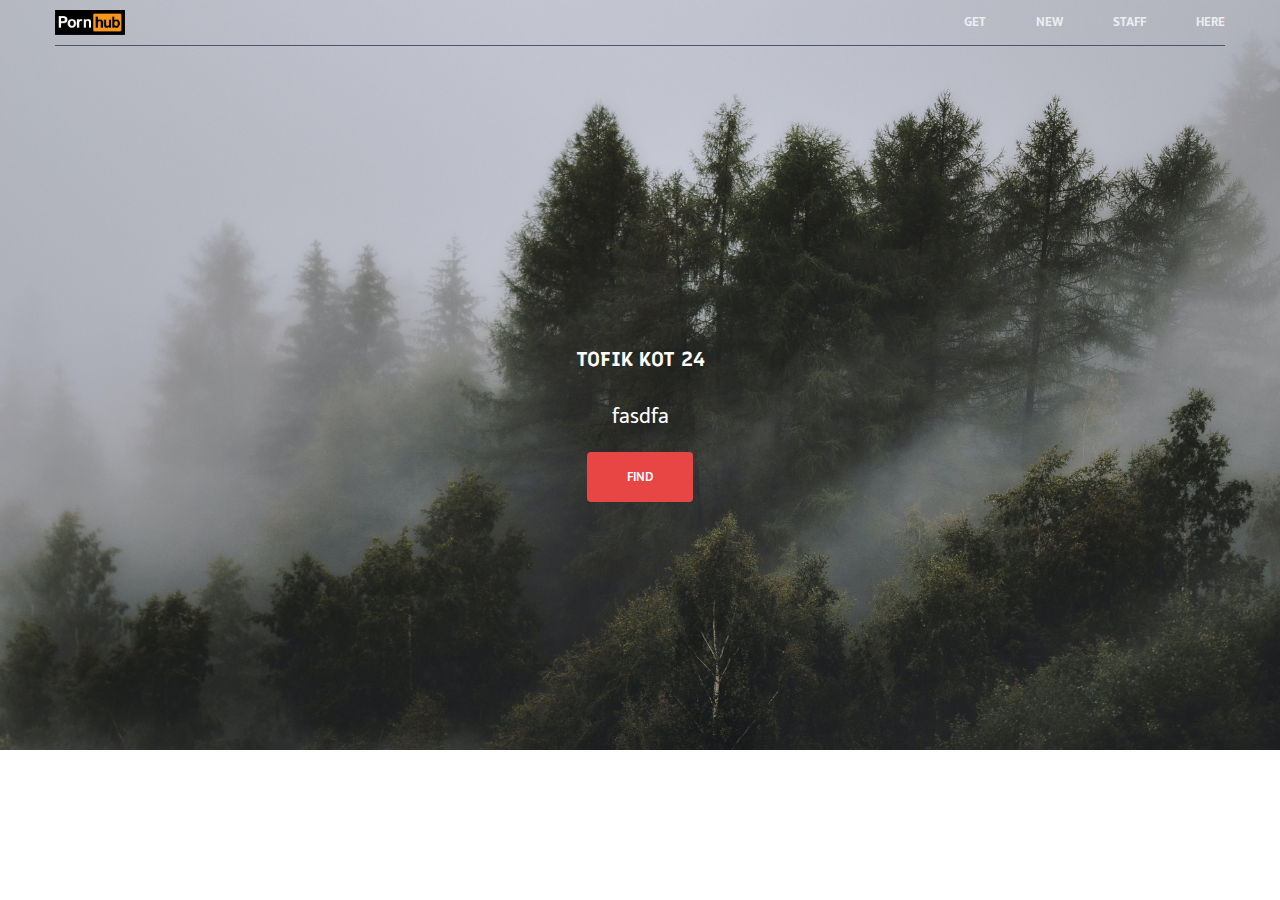
<file: index.html>
<!DOCTYPE html>
<html> <!--Здесь у нас находиться вся страница-->
    <head>  <!--Здесь у нас подключается заголовок страницы стили, шрифты -->
        <meta charset="utf-8"> <!--Кадировка для правильного отбражения текста-->
        <link rel="stylesheet" href="style.css"> <!--Ссылка на style.css-->
        <link rel="preconnect" href="https://fonts.gstatic.com">
        <link href="https://fonts.googleapis.com/css2?family=Mukta:wght@300&family=Recursive&display=swap" rel="stylesheet"> 
        <title>Let's Go</title>
    </head>
    
    <body> <!--В этом теге мы будем писать то будем видеть на странице-->
        <section class="hero">
            <header class="header">
                <div class="container">
                    <div class="header__inner">
                        <div class="header__logo">
                            <a href="https://www.google.com/url?sa=t&rct=j&q=&esrc=s&source=web&cd=&cad=rja&uact=8&ved=2ahUKEwjjtLDjvdXvAhVJxIsKHbGUD84QFjAAegQIAhAE&url=https%3A%2F%2Fwww.pornhub.com%2F&usg=AOvVaw0lFhvdQLxNHRO0GgSxkqi3">
                                <img src="images/logo_activebox.png">
                            </a>
                        </div>
                        <nav class="nav">
                            <a class="nav__link" href="#">Get</a>
                            <a class="nav__link" href="#">New</a>
                            <a class="nav__link" href="#">Staff</a>
                            <a class="nav__link" href="#">Here</a>
                        </nav>
                    </div>
                </div>
            </header>

            <div class="intro">
                <div class="container">
                    <div class="intro__inner">
                        <h1 class="intro__title">Tofik kot 24</h1>
                        <h2 class="intro__subtitle">fasdfa</h2>
                        <a class="btn   btn--red"  href="#">Find</a>
                    </div>
                </div>
            </div>
        </section>


    </body>

</html>
</file>
<file: style.css>
body {
    margin: 0; /* для того чтобы отступ у всех блоков был 0 */

    font-family: 'Mukta', sans-serif;
    font-size: 14px;
    color: #6c7279;
    -webkit-font-smooth: antialiased;

    background-color: #fff;

    
}

*, /* Стиль для всех блоков */
*:before,
*:after {
    box-sizing: border-box;
}


/*  HEADER  */
.container {
    width: 100%;
    max-width: 1170px;
    margin: 0 auto;
}

/*  HEADER  */
.header {
    width: 100%;
    height: 100px;

    position: absolute;
    top: 0;
    left: 0;
    z-index: 1000;

}

.header__logo {
    width: 70px;
}

.header__logo img {
    display: block;
    object-fit: cover;
    width: 100%;
    height: 100%;
}

.header__inner {
    display: flex;
    justify-content: space-between;
    padding: 10px 0;
    align-items: center;
    border-bottom: 1px solid #515369; /* создаем линию */

}


/*  NAV  */
.nav {
    display: flex;
    font-size: 13px;
    font-weight: 700;
    text-transform: uppercase; /*все буквы с заглавной буквы*/
}

.nav__link {
    margin-left: 50px;
    text-decoration: none; /*убираем нижнюю обводку у текста*/
    color: #fff;
    opacity: .75;
    transition: opacity .1s linear;
}

.nav__link:first-child {
    margin-left: 0px;
}
.nav__link:hover {
    opacity: 1; /*доабвляем обводку  у текста при наводе*/
}

.hero {
    background: #31344e url("images/pexels-eberhard-grossgasteiger-1367192.jpg");
    background-size: cover;
    height: 750px;
}

/*  INTRO  */
.intro {
    padding-top: 100px;
    height: 100%;
    display: flex;
    flex-direction: column;
    justify-content: center;
}

.intro__inner {
    max-width: 970px;
    width: 100%;
    margin: 0 auto;
    text-align: center;
}

.intro__title {
    margin: 0 0 30px;
    font-family: 'Recursive', sans-serif;
    font-size: 20px;
    line-height: 1.1;
    color: #fff;
    font-weight: 700;
    text-transform: uppercase;
    text-align: center;
}

.intro__subtitle {
    font-size: 22px;
    color: #fff;
    line-height: 1.5;
    font-weight: 400;
}

/*  BUTTON  */
.btn {
    display: inline-block;
    vertical-align: top;
    padding: 14px 40px;
    
    border-radius: 4px;
    cursor: pointer;

    font-family: 'Mukta', sans-serif;

    font-size: 13px;
    color: #fff;
    font-weight: 600;
    text-transform: uppercase;
    text-decoration: none; 
    transition: background .2s linear;
}

.btn--red {
    background-color: #e84545;
}

.btn--red:hover {
    background-color: #dd3434;
}
</file>
